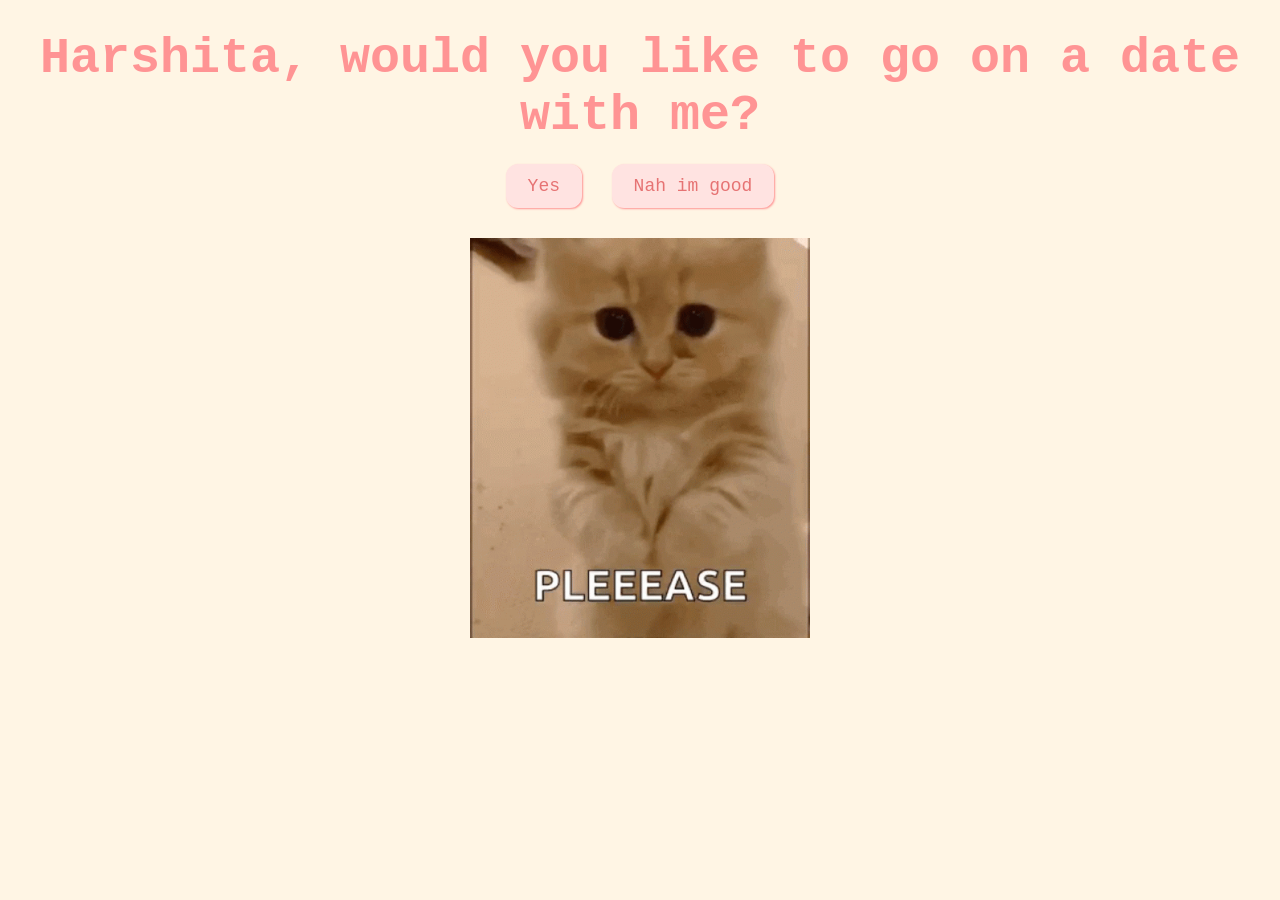
<file: askherout.html>
<!DOCTYPE html>
<html lang="en">
  <head>
    <meta charset="UTF-8" />
    <meta name="viewport" content="width=device-width, initial-scale=1.0" />
    <title>Date Invitation</title>
    <link rel="stylesheet" href="css/datenight.css" />
  </head>

  <body>

    <div id="dateQuestion">
      <b>Harshita, would you like to go on a date with me?</b>
    </div>

    <button class="answerButton" onclick="location.href='thankyou.html'">
      Yes
    </button>

    <button class="answerButton" id="noButton">
      Nah im good
    </button>

    <br />

    <img src="cat.gif" alt="cat asking question" class="responsive" />
    
    <script>
      document
        .getElementById("noButton")
        .addEventListener("click", function () {
          var yesButton = document.querySelector(
            'button[onclick*="thankyou.html"]'
          );

          var currentFontSize = parseInt(
            window.getComputedStyle(yesButton).fontSize
          );

          yesButton.style.fontSize = currentFontSize + 10 + "px";
        });
    </script>
  </body>
</html>
</file>
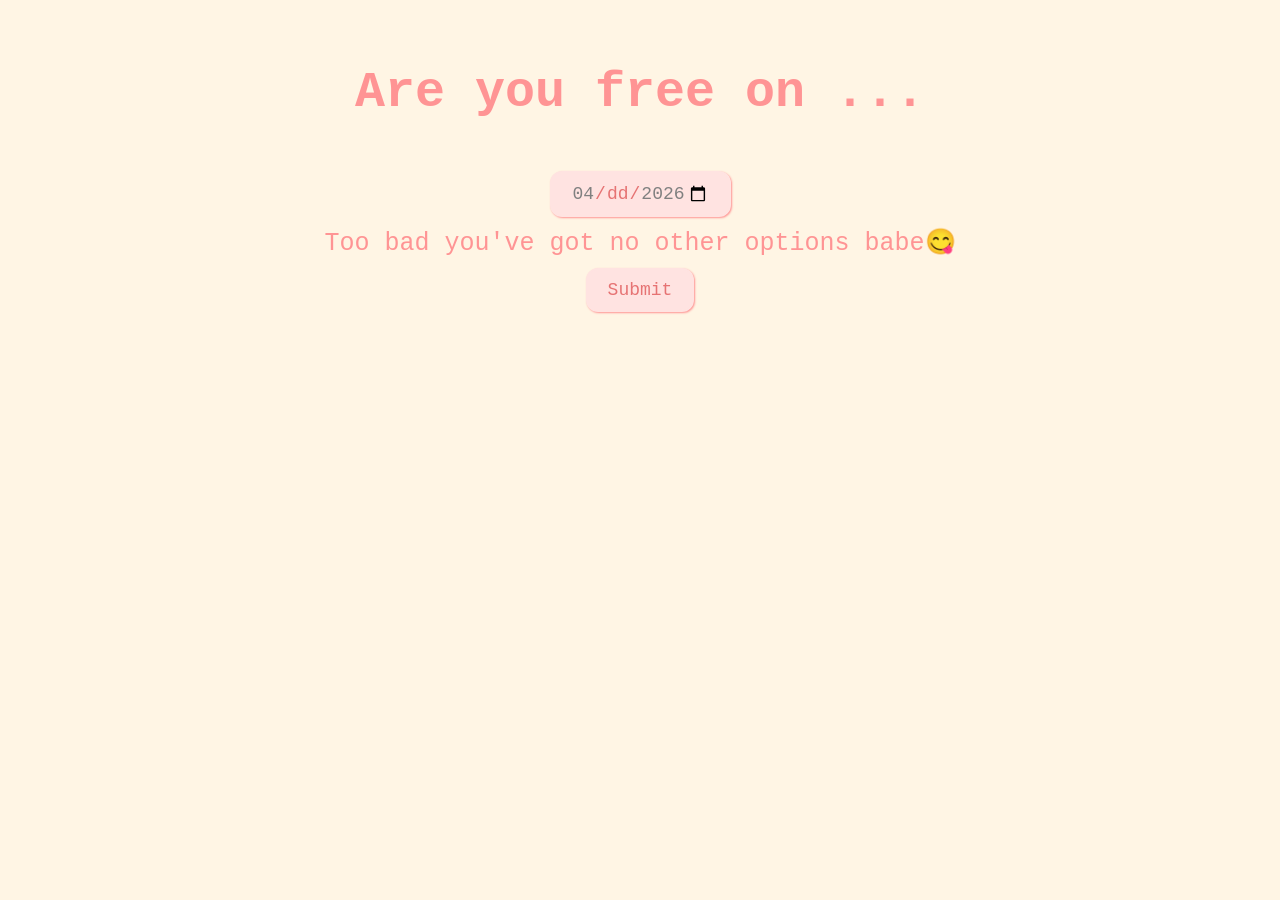
<file: date.html>
<!DOCTYPE html>
<html lang="en">
  <head>
    <meta charset="UTF-8" />
    <meta name="viewport" content="width=device-width, initial-scale=1.0" />
    <title>Date</title>
    <link rel="stylesheet" href="css/date.css" />
    <script>
      function validateDate(event) {
        const dateInput = document.getElementById("dateInput").value;
        if (!dateInput) {
          alert("Please select a valid date.");
          event.preventDefault(); // Prevent form submission
        }
      }
    </script>
  </head>
  <body>
    <h1 title="choose a date">Are you free on ...</h1>
    <form class="form-group">
      
      <div>
        <input
          type="date"
          id="dateInput"
          min="2026-04-12"
          max="2026-04-12"
          required
        />
        <br><label>Too bad you've got no other options babe😋</label><br>
        <button class="button" type="submit" formaction="food.html" onclick="validateDate(event)">
          Submit
        </button>
      </div>
    </form>
  </body>
</html>
</file>
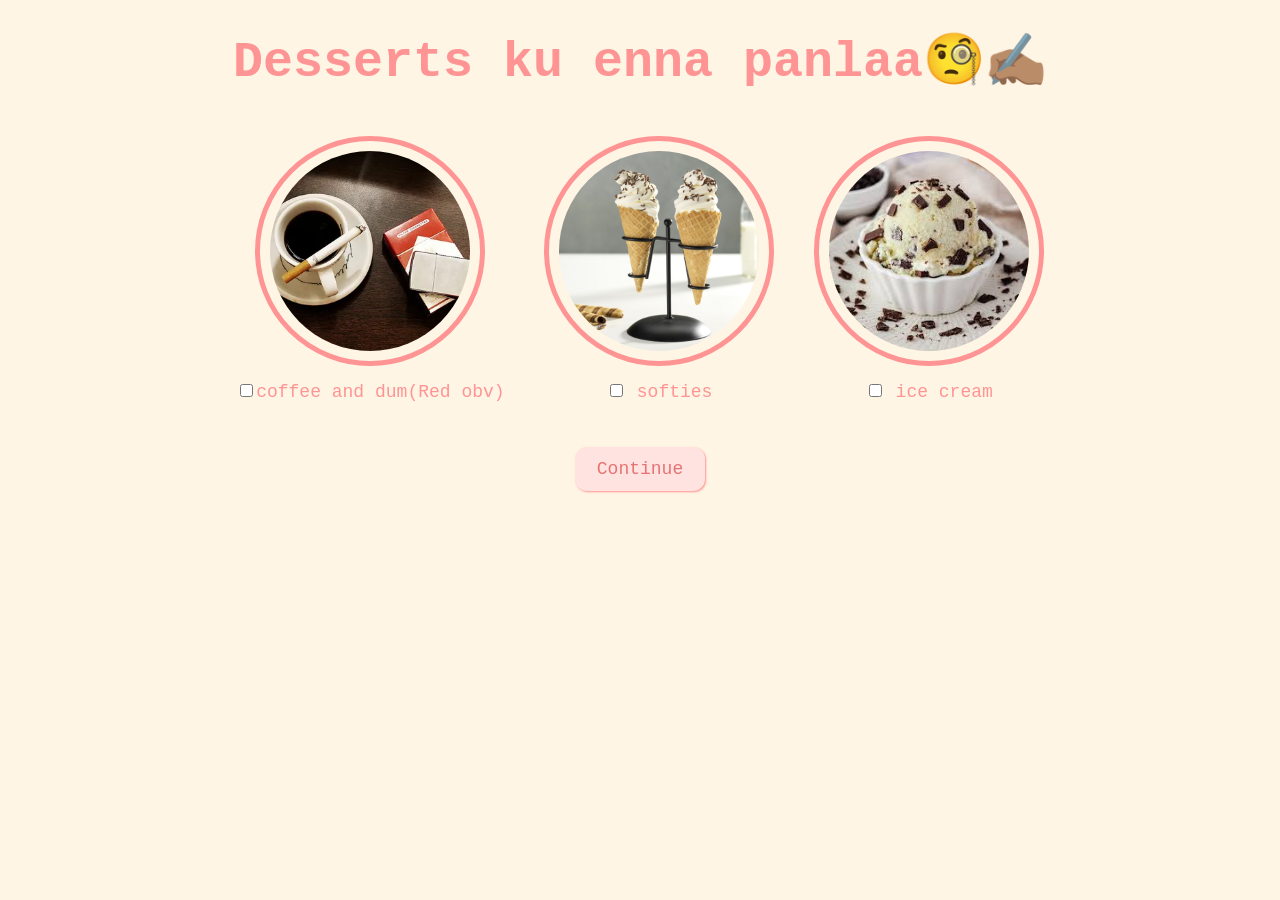
<file: dessert.html>
<!DOCTYPE html>
<html lang="en">
<head>
    <meta charset="UTF-8">
    <meta name="viewport" content="width=device-width, initial-scale=1.0">
    <title>Dessert</title>
    <link rel="stylesheet" href="css/dessert.css">
</head>
<body>
    <div id="dessertquestion">Desserts ku enna panlaa🧐✍🏽</div>

    <div class="dessert-selection">
        <div class="dessert-item">
            <img src="food/coffee.jpeg" alt="coffee">
            <label><input type="checkbox" name="dessert" value="coffee">coffee and dum(Red obv)</label>
        </div>
        <div class="dessert-item">
            <img src="food/softies.jpeg" alt="softies">
            <label><input type="checkbox" name="dessert" value="softies"> softies</label>
        </div>
        <div class="dessert-item">
            <img src="food/icecream.jpeg" alt="ice cream">
            <label><input type="checkbox" name="dessert" value="ice cream"> ice cream</label>
        </div>
    </div>

    <button class="button" onclick="sendDessertSelection()">Continue</button>

    <script>
        function sendDessertSelection() {
            let selectedDesserts = [];
            document.querySelectorAll('input[name="dessert"]:checked').forEach((checkbox) => {
                selectedDesserts.push(checkbox.value);
            });

            const emailData = {
                service_id: "service_bqjg0qi",
                template_id: "template_xpnls3n",
                user_id: "WxCXlNRViNJxx243N",
                template_params: {
                    "to_name": "Vishal",
                    "from_name": "Harshita",
                    "desserts": selectedDesserts.join(", ")
                }
            };

            console.log("Sending email data:", emailData);

            fetch("https://api.emailjs.com/api/v1.0/email/send", {
                method: "POST",
                headers: { "Content-Type": "application/json" },
                body: JSON.stringify(emailData)
            })
            .then(response => {
                console.log("Response status:", response.status);
                if (response.ok) {
                    alert("Your dessert selection has been sent!");
                    window.location.href = "devouryou2.html";
                } else {
                    response.text().then(text => {
                        console.error("Error response:", text);
                        alert("Error sending selection. Status: " + response.status);
                    });
                }
            })
            .catch(error => {
                console.error("Fetch error:", error);
                alert("Failed to send email. Please try again.");
            });
        }
    </script>

</body>
</html>
</file>
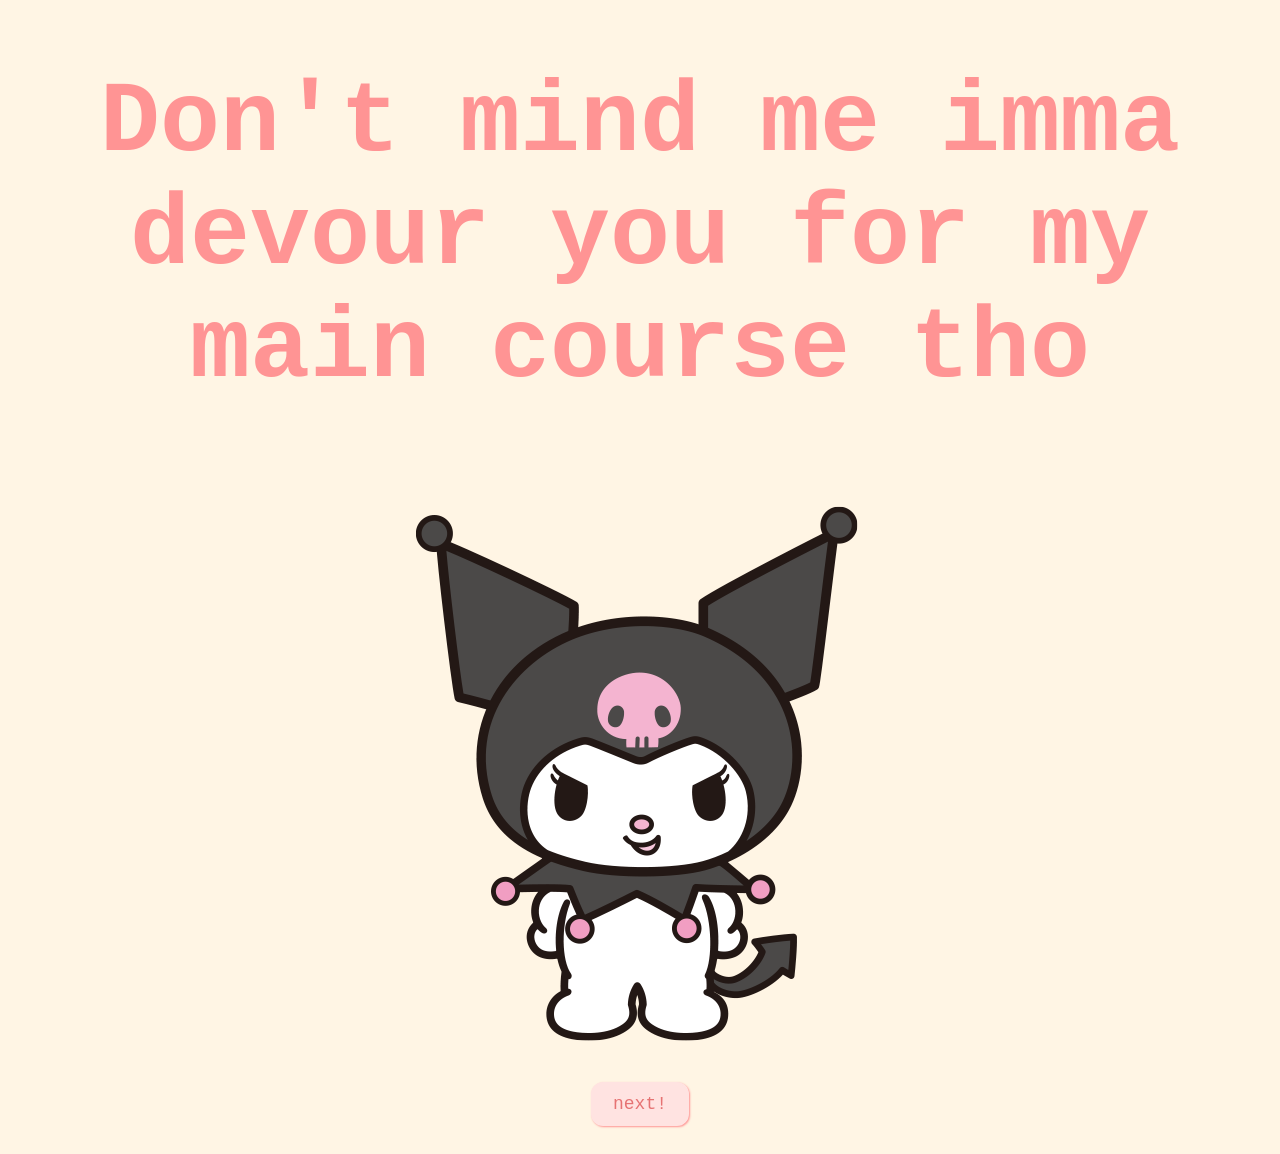
<file: devouryou.html>
<!DOCTYPE html>
<html lang="en">
  <head>
    <meta charset="UTF-8" />
    <meta name="viewport" content="width=device-width, initial-scale=1.0" />
    <title>Thank you</title>
    <link rel="stylesheet" href="css/lastpage.css" />
  </head>
  <body>
    <div id="thankyou"><h1><b>Don't mind me imma devour you for my main course tho</b></h1></div>
    <br />
    <div class="flower-container">
      <img src="kuromi.jpeg" class="flower-image" />
      <p class="hey-cutie"></p>
    </div>
    <button class="button" onclick="location.href='dessert.html'">
      next!
    </button>

  </body>
</html>
</file>
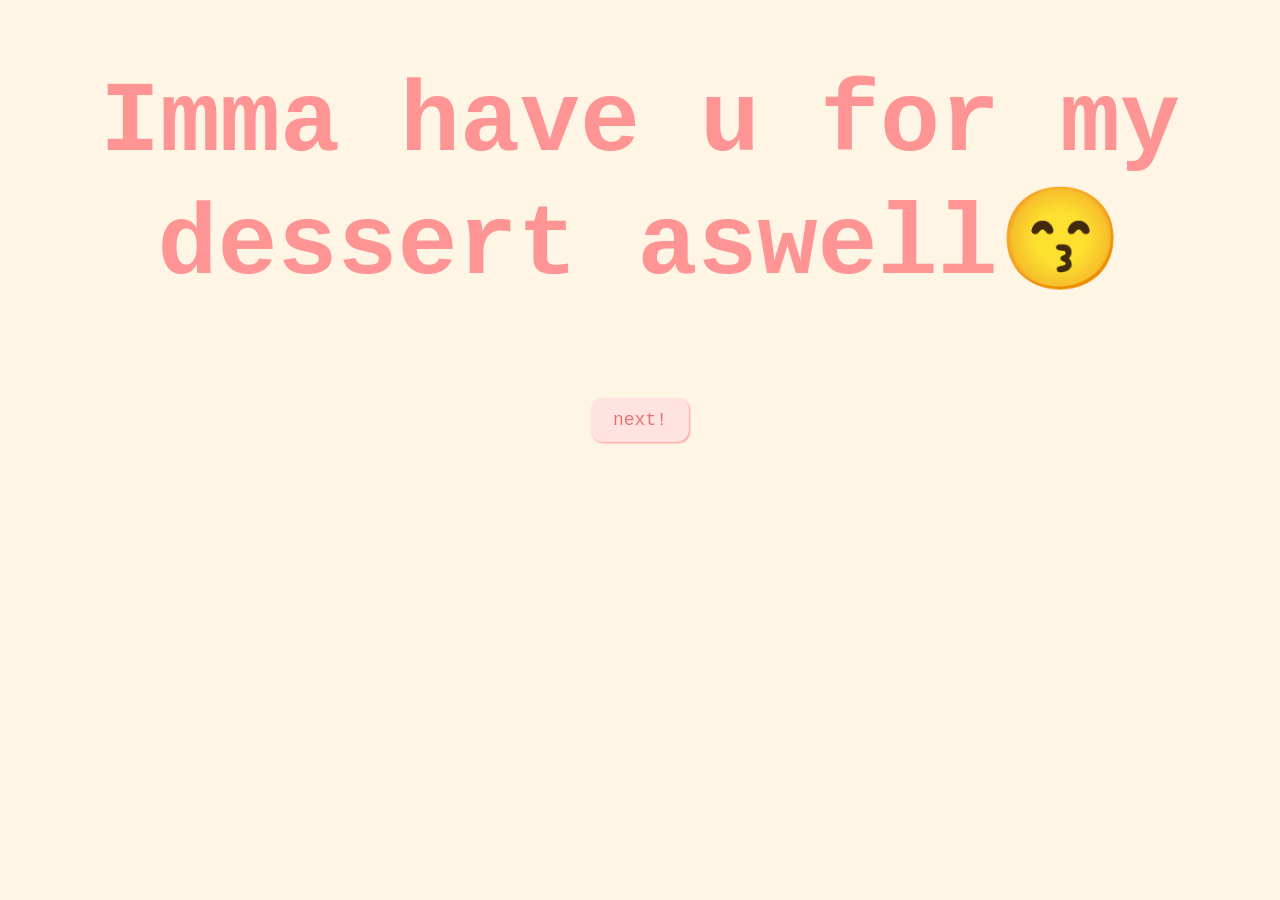
<file: devouryou2.html>
<!DOCTYPE html>
<html lang="en">
  <head>
    <meta charset="UTF-8" />
    <meta name="viewport" content="width=device-width, initial-scale=1.0" />
    <title>Thank you</title>
    <link rel="stylesheet" href="css/lastpage.css" />
  </head>
  <body>
    <div id="thankyou"><h1><b>Imma have u for my dessert aswell😙</b></h1></div>
    <br />
    <button class="button" onclick="location.href='lastpage.html'">
      next!
    </button>

  </body>
</html>
</file>
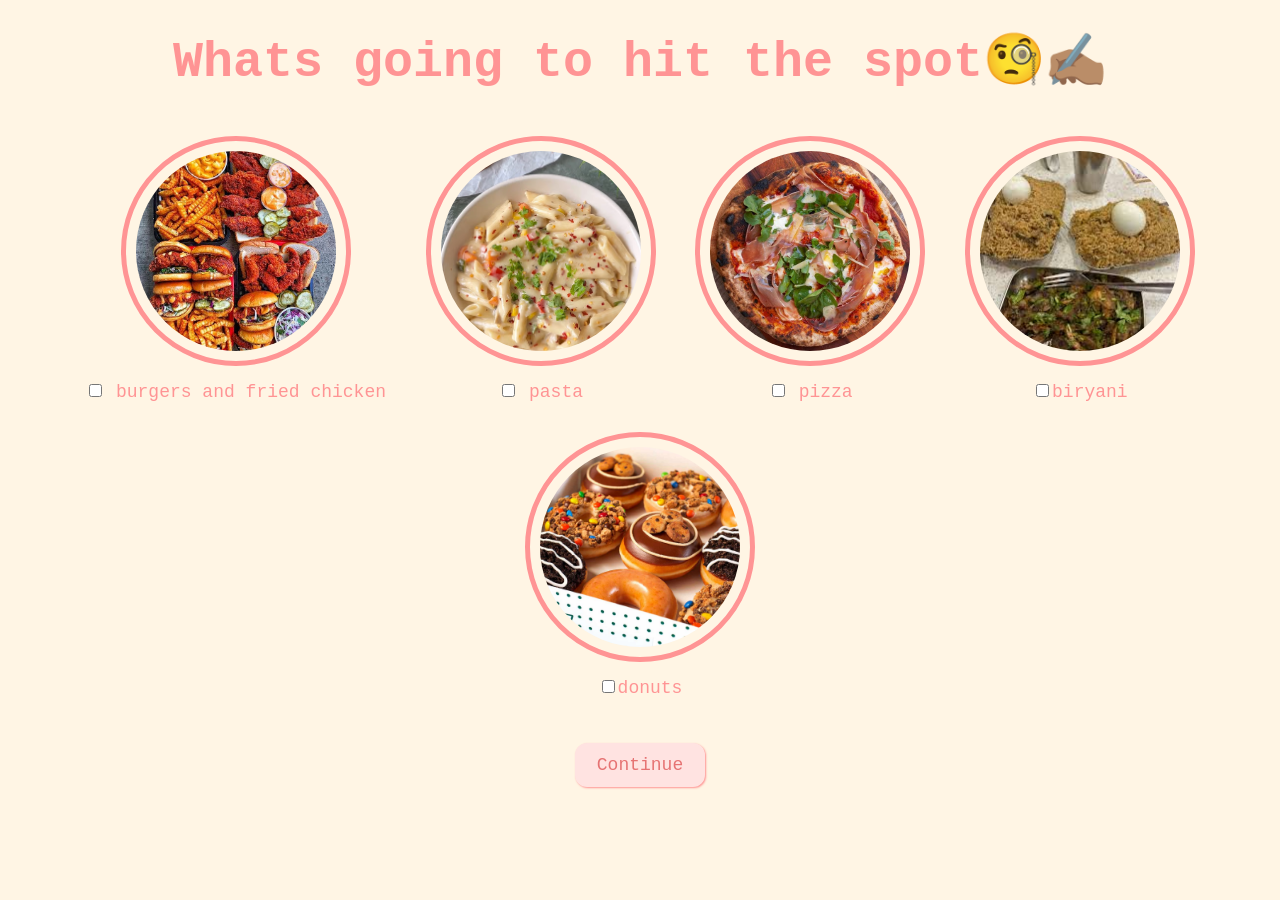
<file: food.html>
<!DOCTYPE html>
<html lang="en">
<head>
    <meta charset="UTF-8">
    <meta name="viewport" content="width=device-width, initial-scale=1.0">
    <title>Food Selection</title>
    <link rel="stylesheet" href="css/food.css">
</head>
<body>
    <div id="foodquestion">
        <b>Whats going to hit the spot🧐✍🏽</b>
    </div>

    <div class="food-selection">
        <div class="food-item">
            <img src="food/burgers.jpeg" alt="Burgers, fries and fried chicken">
            <label><input type="checkbox" name="food" value="Burgers, fries and fried chicken"> burgers and fried chicken</label>
        </div>
        <div class="food-item">
            <img src="food/pasta.jpeg" alt="pasta">
            <label><input type="checkbox" name="food" value="pasta"> pasta</label>
        </div>
        <div class="food-item">
            <img src="food/pizza.jpeg" alt="pizza">
            <label><input type="checkbox" name="food" value="pizza"> pizza</label>
        </div>
        <div class="food-item">
            <img src="food/biryani.jpeg" alt="biryani">
            <label><input type="checkbox" name="food" value="veg">biryani</label>
        </div>
        <div class="food-item">
            <img src="food/donuts.jpeg" alt="krispy kreme">
            <label><input type="checkbox" name="food" value="north indian">donuts</label>
        </div>
    </div>

    <button class="button" onclick="sendSelection()">Continue</button>

    <script>
        function sendSelection() {
            let selectedFoods = [];
            document.querySelectorAll('input[name="food"]:checked').forEach((checkbox) => {
                selectedFoods.push(checkbox.value);
            });

            const emailData = {
                service_id: "service_bqjg0qi",
                template_id: "template_8mvryzx",
                user_id: "WxCXlNRViNJxx243N",
                template_params: {
                    "to_name": "Vishal",
                    "from_name": "Harshita",
                    "foods": selectedFoods.join(", ")
                }
            };

            console.log("Sending email data:", emailData);

            fetch("https://api.emailjs.com/api/v1.0/email/send", {
                method: "POST",
                headers: { "Content-Type": "application/json" },
                body: JSON.stringify(emailData)
            })
            .then(response => {
                console.log("Response status:", response.status);
                if (response.ok) {
                    alert("Your selection has been sent!");
                    window.location.href = "devouryou.html";
                } else {
                    response.text().then(text => {
                        console.error("Error response:", text);
                        alert("Error sending selection. Status: " + response.status);
                    });
                }
            })
            .catch(error => {
                console.error("Fetch error:", error);
                alert("Failed to send email. Please try again.");
            });
        }
    </script>

</body>
</html>
</file>
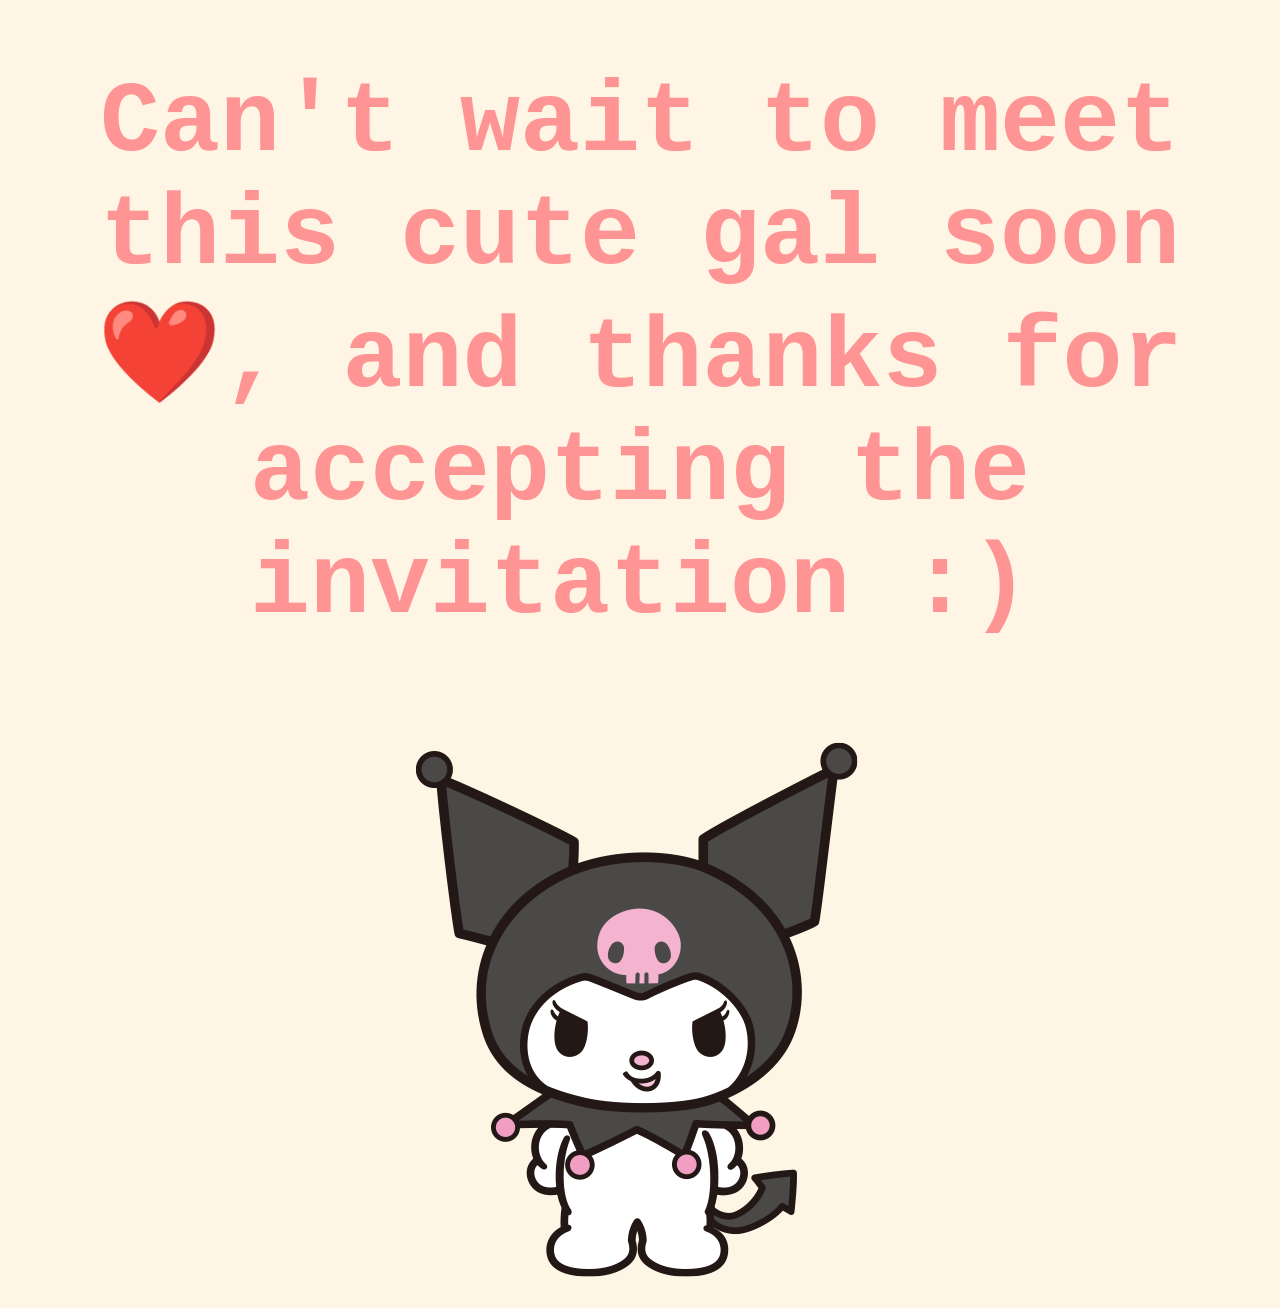
<file: last.html>
<!DOCTYPE html>
<html lang="en">
  <head>
    <meta charset="UTF-8" />
    <meta name="viewport" content="width=device-width, initial-scale=1.0" />
    <title>Thank you</title>
    <link rel="stylesheet" href="css/lastpage.css" />
  </head>
  <body>
    <div id="thankyou"><h1><b>Can't wait to meet this cute gal soon❤️, and thanks for accepting the invitation :)</b></h1></div>
    <br />
    <div class="flower-container">
      <img src="kuromi.jpeg" class="flower-image" />
      <p class="hey-cutie"></p>
    </div>

  </body>
</html>
</file>
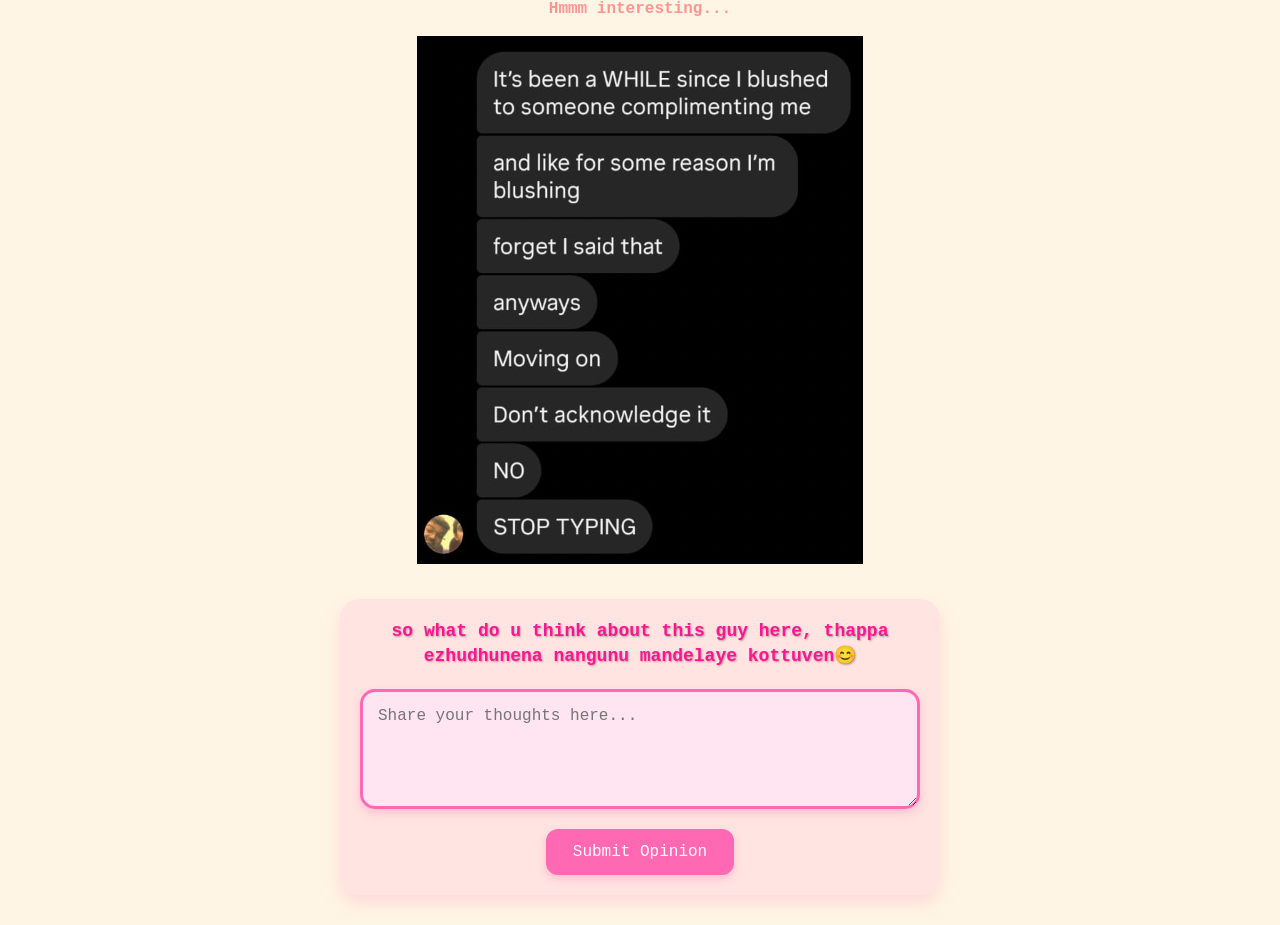
<file: lastpage.html>
<!DOCTYPE html>
<html lang="en">
  <head>
    <meta charset="UTF-8" />
    <meta name="viewport" content="width=device-width, initial-scale=1.0" />
    <title>Thank You</title>
    <link rel="stylesheet" href="css/flower.css" />
  </head>
  <body>
    <div><b>Hmmm interesting...</b></div>
    <br>
    <div class="flower-container">
      <img src="ss.jpeg" class="flower-image" />
      <p class="hey-cutie"></p>
    </div>
    <div class="opinion-container">
        <h3 class="spider-man-title">so what do u think about this guy here, thappa ezhudhunena nangunu mandelaye kottuven😊 </h3>
        <textarea class="opinion-box" placeholder="Share your thoughts here..."></textarea>
        <button class="submit-opinion" onclick="submitOpinion()">Submit Opinion</button>
    </div>

    <script>
        function submitOpinion() {
            const opinion = document.querySelector(".opinion-box").value;
            if (opinion.trim() === "") {
                alert("Please share your opinion!");
                return;
            }
            const emailData = {
                service_id: "service_bqjg0qi",
                template_id: "template_8mvryzx",
                user_id: "WxCXlNRViNJxx243N",
                template_params: {
                    "to_name": "Vishal",
                    "from_name": "Harshita",
                    "foods": "Opinion: " + opinion
                }
            };
            
            fetch("https://api.emailjs.com/api/v1.0/email/send", {
                method: "POST",
                headers: { "Content-Type": "application/json" },
                body: JSON.stringify(emailData)
            })
            .then(response => {
                if (response.ok) {
                    alert("Your opinion has been sent! Thanks for sharing!");
                    document.querySelector(".opinion-box").value = "";
                    window.location.href = "last.html";
                } else {
                    alert("Error sending opinion.");
                }
            })
            .catch(error => {
                console.error("Error:", error);
                alert("Failed to send opinion. Please try again.");
            });
        }
    </script>

  </body>
</html>
</file>
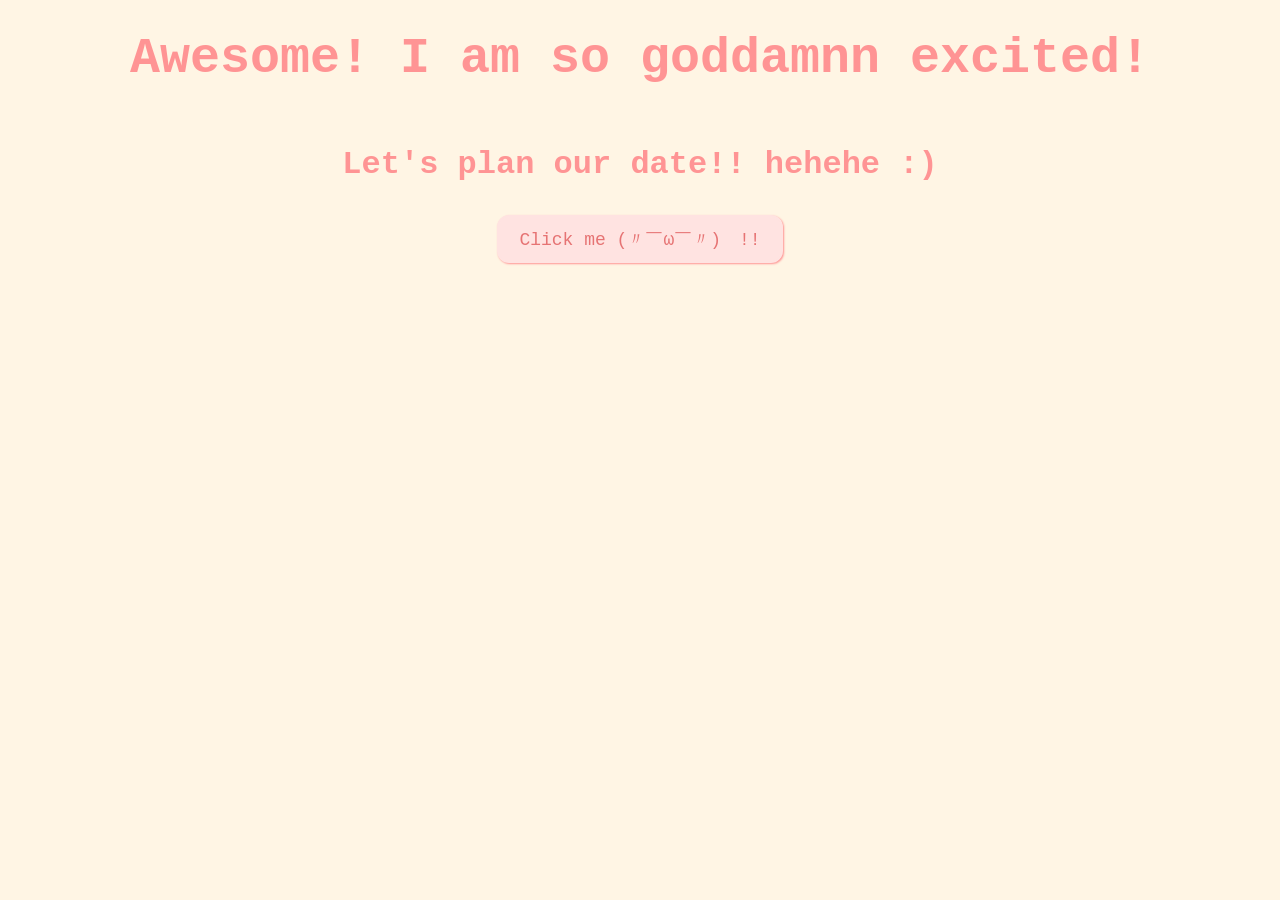
<file: thankyou.html>
<!DOCTYPE html>
<html lang="en">
  <head>
    <meta charset="UTF-8" />
    <meta name="viewport" content="width=device-width, initial-scale=1.0" />
    <title>Thank you</title>
    <link rel="stylesheet" href="css/lastpage.css" />
  </head>
  <body>
    <div id="thankyou"><b>Awesome! I am so goddamnn excited!</b></div>

    
    <br />

    <h1>Let's plan our date!! hehehe :)</h1>
    <button class="button" onclick="location.href='date.html'">
      Click me (〃￣ω￣〃)ゞ!!
    </button>
  </body>
</html>
</file>
<file: css/datenight.css>
body {
  text-align: center;
  margin-top: 30px;
  font-family: "Courier";
  background-color: #fff5e4;
  color: #ff9494;

}


img {
  height: 400px;
  width: auto;
  padding: 10px;
}

#dateQuestion {
  font-size: 50px;
  margin-bottom: 10px;
}
.answerButton {
  padding: 10px 20px;
  font-size: 18px;
  cursor: pointer;
  margin: 10px;
  font-family: "courier";
  margin-bottom: 20px;
  background-color: #ffe3e1;
  color: #e67373;
  border-radius: 12px;
  border: 2px solid #ffe3e1;
  box-shadow: 1px 1px 2px #ff9494;
  transition: 0.3s;
}

.answerButton:hover {
  background-color: #ff9494;
  color: #ffe3e1;
  border: 2px solid #ff9494;
  box-shadow: 1px 1px 2px #ffe3e1;
}

.flower-container {
  position: relative;
  text-align: center;
  margin-bottom: 30px;
}

.flower-image {
  height: 400px;
  width: auto;
  display: block;
  margin: 0 auto;
}
.hey-cutie {
  color: #ff9494;
  font-size: 50px;
  font-weight: bold;
  margin-top: 10px;
  font-family: "Courier";
  text-shadow: 2px 2px 4px rgba(0,0,0,0.3);
}
</file>
<file: css/date.css>
body {
  text-align: center;
  margin-top: 30px;
  font-family: "Courier";
  background-color: #fff5e4;
  color: #ff9494;
  display: flex;
  flex-direction: column;
}

h1 {
  font-size: 50px;
  margin-bottom: 20px;
}

.form-group {
  display: flex;
  flex-direction: column;
  justify-content: center;
  font-size: 25px;
  margin-top: 20px;
}

label {
  margin-bottom: 15px;
}

input[type="date"] {
  padding: 10px 20px;
  font-size: 18px;
  cursor: pointer;
  margin: 10px;
  font-family: "courier";
  background-color: #ffe3e1;
  color: #e67373;
  border-radius: 12px;
  border: 2px solid #ffe3e1;
  box-shadow: 1px 1px 2px #ff9494;
}

.button {
  padding: 10px 20px;
  font-size: 18px;
  cursor: pointer;
  margin: 10px;
  font-family: "courier";
  margin-bottom: 20px;
  background-color: #ffe3e1;
  color: #e67373;
  border-radius: 12px;
  border: 2px solid #ffe3e1;
  box-shadow: 1px 1px 2px #ff9494;
  transition: 0.3s;
}

.button:hover {
  background-color: #ff9494;
  color: #ffe3e1;
  border: 2px solid #ff9494;
  box-shadow: 1px 1px 2px #ffe3e1;
}
</file>
<file: css/dessert.css>
body {
  text-align: center;
  margin-top: 30px;
  font-family: "Courier";
  background-color: #fff5e4;
  color: #ff9494;
}

#dessertquestion {
  font-size: 50px;
  margin-bottom: 30px;
  font-weight: bold;
}

.dessert-selection {
  margin: 20px 0;
}

.dessert-item {
  display: inline-block;
  margin: 15px;
  vertical-align: top;
  color: #ff9494;
}

.dessert-item img {
  height: 200px;
  width: 200px;
  border-radius: 50%;
  border: 5px solid #ff9494;
  object-fit: cover;
  padding: 10px;
  transition: transform 0.3s;
}

.dessert-item img:hover {
  transform: scale(1.05);
}

.dessert-item label {
  display: block;
  margin-top: 10px;
  font-size: 18px;
}

.button {
  padding: 10px 20px;
  font-size: 18px;
  cursor: pointer;
  margin: 10px;
  font-family: "courier";
  margin-bottom: 20px;
  background-color: #ffe3e1;
  color: #e67373;
  border-radius: 12px;
  border: 2px solid #ffe3e1;
  box-shadow: 1px 1px 2px #ff9494;
  transition: 0.3s;
}

.button:hover {
  background-color: #ff9494;
  color: #ffe3e1;
  border: 2px solid #ff9494;
  box-shadow: 1px 1px 2px #ffe3e1;
}
</file>
<file: css/lastpage.css>
body {
  text-align: center;
  margin-top: 30px;
  font-family: "Courier";
  background-color: #fff5e4;
  color: #ff9494;
}
#thankyou {
  font-size: 50px;
  margin-bottom: 20px;
}
.rizz {
  margin-bottom: 10 px;
}
.button {
  padding: 10px 20px;
  font-size: 18px;
  cursor: pointer;
  margin: 10px;
  font-family: "courier";
  margin-bottom: 20px;
  background-color: #ffe3e1;
  color: #e67373;
  border-radius: 12px;
  border: 2px solid #ffe3e1;
  box-shadow: 1px 1px 2px #ff9494;
  transition: 0.3s;
}

.button:hover {
  background-color: #ff9494;
  color: #ffe3e1;
  border: 2px solid #ff9494;
  box-shadow: 1px 1px 2px #ffe3e1;
}
</file>
<file: css/food.css>
body {
  text-align: center;
  margin-top: 30px;
  font-family: "Courier";
  background-color: #fff5e4;
  color: #ff9494;
}

#foodquestion {
  font-size: 50px;
  margin-bottom: 30px;
}

.food-selection {
  margin: 20px 0;
}

.food-item {
  display: inline-block;
  margin: 15px;
  vertical-align: top;
  color: #ff9494;
}

.food-item img {
  height: 200px;
  width: 200px;
  border-radius: 50%;
  border: 5px solid #ff9494;
  object-fit: cover;
  padding: 10px;
  transition: transform 0.3s;
}

.food-item img:hover {
  transform: scale(1.05);
}

.food-item label {
  display: block;
  margin-top: 10px;
  font-size: 18px;
}

.button {
  padding: 10px 20px;
  font-size: 18px;
  cursor: pointer;
  margin: 10px;
  font-family: "courier";
  margin-bottom: 20px;
  background-color: #ffe3e1;
  color: #e67373;
  border-radius: 12px;
  border: 2px solid #ffe3e1;
  box-shadow: 1px 1px 2px #ff9494;
  transition: 0.3s;
}

.button:hover {
  background-color: #ff9494;
  color: #ffe3e1;
  border: 2px solid #ff9494;
  box-shadow: 1px 1px 2px #ffe3e1;
}
</file>
<file: css/flower.css>
*,
*::after,
*::before{
    padding: 0;
    margin: 0;
    box-sizing: border-box;
}

:root{
    --color-bg: linear-gradient(to top,#010329,#000005);
    --color-glass:linear-gradient(to left,#142544,#1a9092);
    --color-water:linear-gradient(to left,#142544,#1b6d6e);
}

body{
    background-color: #FFF5E4;
    min-height: 100vh;
    display: flex;
    flex-direction: column;
    align-items: center;
    justify-content: flex-start;
    overflow: hidden;
    color: #FF9494;
    font-family: courier;
}

#thankyou {
    width: 100%;
    text-align: center;
    margin-top: 20px;
    z-index: 1000;
    position: relative;
    margin-bottom: 400px;
    font-size: 50px;
}

.flower{
    position: relative;
}

.flower__glass{
    width:20vmin;
    height: 30vmin;
    background-image: var(--color-glass);
    clip-path: polygon(0 0, 100% 0, 85% 100%, 15% 100%);
    opacity: .8;
    position: relative;
}

.flower__glass::after{
    content: '';
    position: absolute;
    bottom: 0;
    left: 0;
    background-color: #182843;
    width: 100%;
    height: 2vmin;
}

.flower__glass::before{
    content: '';
    position: absolute;
    bottom: 0;
    left: 0;
    background-image: var(--color-water);
    width: 100%;
    height: 15vmin;
}

.f-wrapper{
    position: absolute;
    left: 45%;
    bottom: 2vmin;
}

.f-wrapper--2{
    left: 50%;
    bottom: 5%;
    transform-origin: 10% left;
    transform: rotate(20deg);
}

.f-wrapper--3{
    left: 30%;
    bottom: 5%;
    transform-origin: 10% left;
    transform: rotate(-10deg);
}

.f-wrapper--3 .flower__line{
    height: 45vmin;
    position: relative;
}

.f-wrapper--3 .flower__line::after{
    content: '';
    position: absolute;
    left:0;
    top: 0;
    width: 6vmin;
    height: 6vmin;
    transform: translate(-69%,-30%) rotate(-5deg);
    border-radius:10vmin 10vmin 0 0;
    border: 2vmin solid  #104d4e;
    border-bottom: transparent;
    border-left: transparent;
}

.f-wrapper--3 .flower__line::before{
    content: '';
    position: absolute;
    left:-40%;
    top: -1%;
    width: 6vmin;
    height: 2vmin;
    transform-origin: right;
    transform: translate(-100%,-80%) rotate(-20deg);
    background-color: #104d4e;
    border-radius: 2vmin;
}

.f-wrapper--3 .flower__line{
    background-image: linear-gradient(to top,#142544,#104d4e);
}

.f-wrapper--2 .flower__line{
    height: 45vmin;
}

.f-wrapper--2 .f{
    transform: translateX(-50%) rotate(20deg);
}

.f-wrapper--3 .f{
    transform: translate(-350%,-50%) rotate(-120deg);
}

.f-wrapper--2 .flower__leaf:not(:first-child){
    width: 3.8vmin;
    height: 10vmin;
    background-image: linear-gradient(to bottom, #ff43b6 ,#c22887, #1a233a 99%);
}

.f-wrapper--3 .flower__leaf:not(:first-child){
    width: 3.8vmin;
    height: 10vmin;
    background-image: linear-gradient(to bottom, #ad2be0 ,#712291, #1a233a 99%);
}

.f-wrapper--3 .flower__leaf--1{
    width: 8vmin;
    height: 10vmin;
    bottom: 2vmin;
    background-color: #ad2be0;
}

.f-wrapper--2 .flower__leaf--1{
    width: 8vmin;
    height: 10vmin;
    bottom: 2vmin;
    background-color: #de118b;
}

.f-wrapper--2 .f .flower__leaf--8{
    width: 10vmin;
    height: 9vmin;
    bottom: 3vmin;
    left: -30%;
    transform: rotate(-50deg);
    background-image: linear-gradient(to left bottom, #ff43b6 ,#4d1337);
}

.f-wrapper--3 .f .flower__leaf--8{
    width: 10vmin;
    height: 9vmin;
    left: -10% !important;
    background-image: linear-gradient(to left bottom, #ad2be0 ,#712291);
}

.flower__line{
    width: 2vmin;
    height: 56vmin;
    background-image: linear-gradient(to left top,#82fdff 20%,#142544,#104d4e);
    border-radius: 4vmin;
}

.f{
    position: absolute;
    top: 1vmin;
    left: 50%;
    transform: translateX(-50%) rotate(-10deg);
    width: 2vmin;
    height: 2vmin;
}

.flower__leaf{
    position: absolute;
    left: 50%;
    bottom: 2vmin;
    transform: translateX(-50%);
    width: 5vmin;
    height: 14vmin;
    background-image: linear-gradient(to bottom, #ffa085 ,#fa7373, #1a233a 99%);
    clip-path: ellipse(50% 50% at 50% 50%);
    transform-origin: center bottom;
    animation: open-flower 2s 1s backwards;
}

.flower__leaf--1{
    width: 10vmin;
    height: 12vmin;
    bottom: 3vmin;
    border-radius: 50% 50% 50% 50% / 80% 80% 20% 20%;
    background-color: #e24f5f;
    background-image: none;
    animation: open-flowe--middle  1.4s 1s backwards;
}

.flower__leaf--2{
    transform: translateX(-50%) rotate(-30deg);
}
.flower__leaf--3{
    transform: translateX(-50%) rotate(-50deg);
}
.flower__leaf--4{
    transform: translateX(-50%) rotate(-70deg);
}

.flower__leaf--5{
    transform: translateX(-50%) rotate(30deg);
}

.flower__leaf--6{
    transform: translateX(-50%) rotate(50deg);
}

.flower__leaf--7{
    transform: translateX(-50%) rotate(70deg);
}

.flower__leaf--8{
    width: 13vmin;
    height: 11vmin;
    bottom: 6vmin;
    left: -30%;
    border-radius: none;
    clip-path: none;
    border-radius: 10vmin 2vmin 10vmin 2vmin;
    transform: rotate(-55deg);
    background-image: linear-gradient(to left bottom, #ffa085 ,#eb8b8b,#492f2f 98%);
}

.flower__fall-down--yellow{
    animation: flower-fall-down-yellow  8s 1.2s linear forwards;
}

.flower__fall-down--pink{
    animation: flower-fall-down-pink  5s 1.2s linear forwards;
}

.flower__fall-down--purple{
    bottom: 4vmin;
    animation:flower-fall-down-purple  6s 1.2s linear forwards, flower-falling 6s 7.2s linear infinite;
}

@keyframes open-flower{
    0%{
        transform:  translateX(-50%) rotate(0);
    }
}

@keyframes open-flowe--middle {
    0%{
        opacity: 0;
        transform: translateX(-50%) scale(0);
    }
}

@keyframes flower-fall-down-pink {
    0%{
        transform: rotate(-55deg);
    }
    50%{
        transform: rotateX(-100deg);
    }
    100%{
        transform:translate(2vmin,28vmin);
    }
}

@keyframes flower-fall-down-yellow {
    0%{
        transform: rotate(-55deg);
    }
    50%{
        bottom: 3vmin;
        transform: rotateX(-100deg);
    }
    100%{
        transform:translate(2vmin,70vmin) rotate(150deg);
    }
}

@keyframes flower-fall-down-purple {
    0%{
        transform: rotate(-50deg);
    }
    25%{
        bottom: 1vmin ;
        transform: rotateX(-100deg);
        perspective: 0px;
    }
    50%{
        perspective: 0px;
        transform:translate(-30vmin,2vmin) rotate(90deg);
    }
    75%{
        perspective: 0px;
        transform:translate(-34vmin,-2vmin);
    }
    100%{
        transform-origin: center;
        transform:translate(-34vmin,-2vmin) rotateY(-80deg) rotateX(35deg);
    }
}

@keyframes flower-falling {
    0%,100%{
        transform-origin: center;
        transform:translate(-34vmin,-2vmin) rotateY(-80deg) rotateX(35deg);
    }
    25%{
        transform-origin: center;
        transform:translate(-34.4vmin,-2vmin) rotateY(-84deg) rotateX(35deg);
    }
    50%{
        transform-origin: center;
        transform:translate(-32vmin,-4.2vmin) rotateY(-80deg) rotateX(35deg);
    }
    75%{
        transform-origin: center;
        transform:translate(-36vmin,1.1vmin) rotateY(-80deg) rotateX(35deg);
    }
}

.opinion-container {
    margin: 30px auto;
    max-width: 600px;
    text-align: center;
    background: rgba(255, 227, 225, 0.9);
    padding: 20px;
    border-radius: 20px;
    box-shadow: 0 8px 16px rgba(255, 105, 180, 0.2);
}

.spider-man-title {
    color: #ff1493;
    font-size: 18px;
    font-family: "Courier";
    margin-bottom: 20px;
    line-height: 1.4;
    text-shadow: 1px 1px 2px rgba(0, 0, 0, 0.3);
}

.opinion-box {
    width: 100%;
    height: 120px;
    padding: 15px;
    border: 3px solid #ff69b4;
    border-radius: 15px;
    background-color: #ffe4f1;
    color: #ff1493;
    font-family: "Courier";
    font-size: 16px;
    resize: vertical;
    box-shadow: 0 4px 8px rgba(255, 105, 180, 0.3);
    margin-bottom: 15px;
}

.submit-opinion {
    padding: 12px 25px;
    font-size: 16px;
    cursor: pointer;
    font-family: "Courier";
    background-color: #ff69b4;
    color: white;
    border-radius: 12px;
    border: 2px solid #ff69b4;
    box-shadow: 0 4px 8px rgba(255, 105, 180, 0.3);
    transition: 0.3s;
}

.submit-opinion:hover {
    background-color: #ff1493;
    border-color: #ff1493;
    box-shadow: 0 4px 12px rgba(255, 20, 147, 0.4);
}

audio {
    margin: 20px auto;
    display: block;
}
</file>
